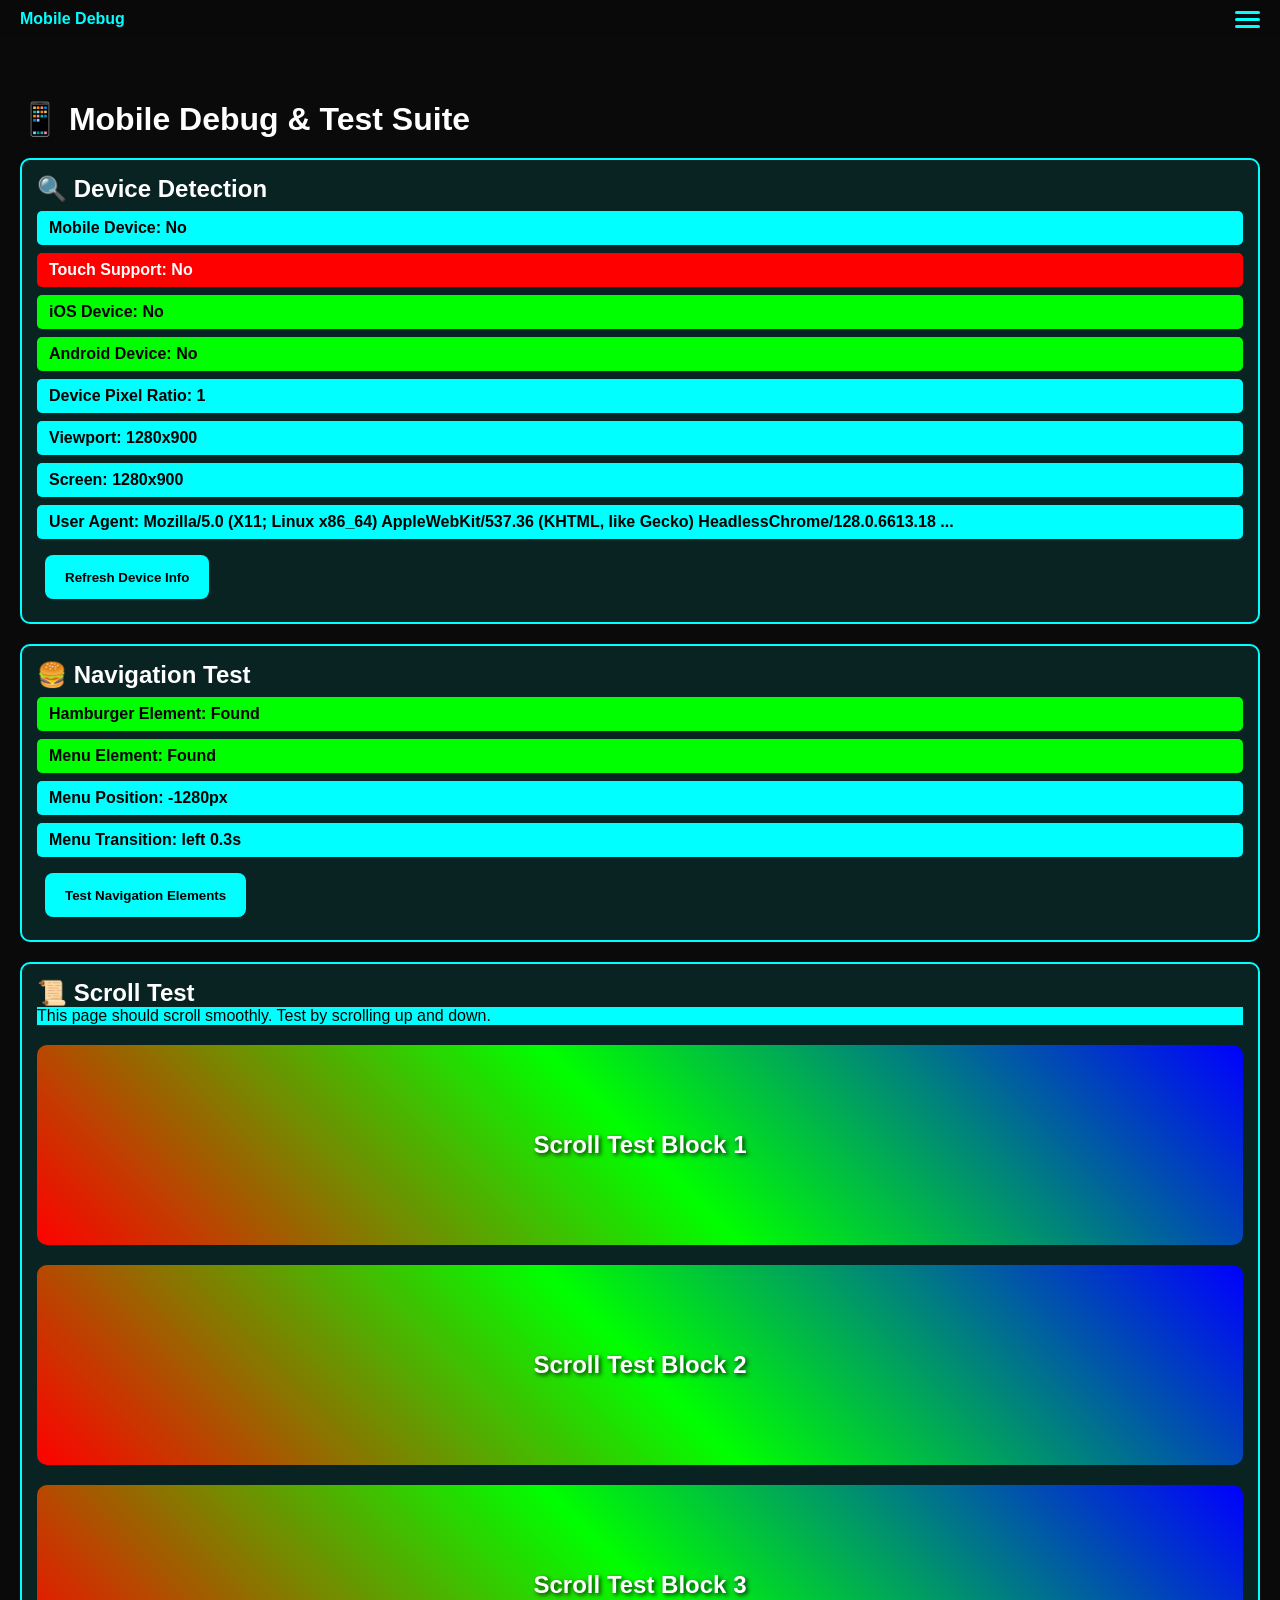
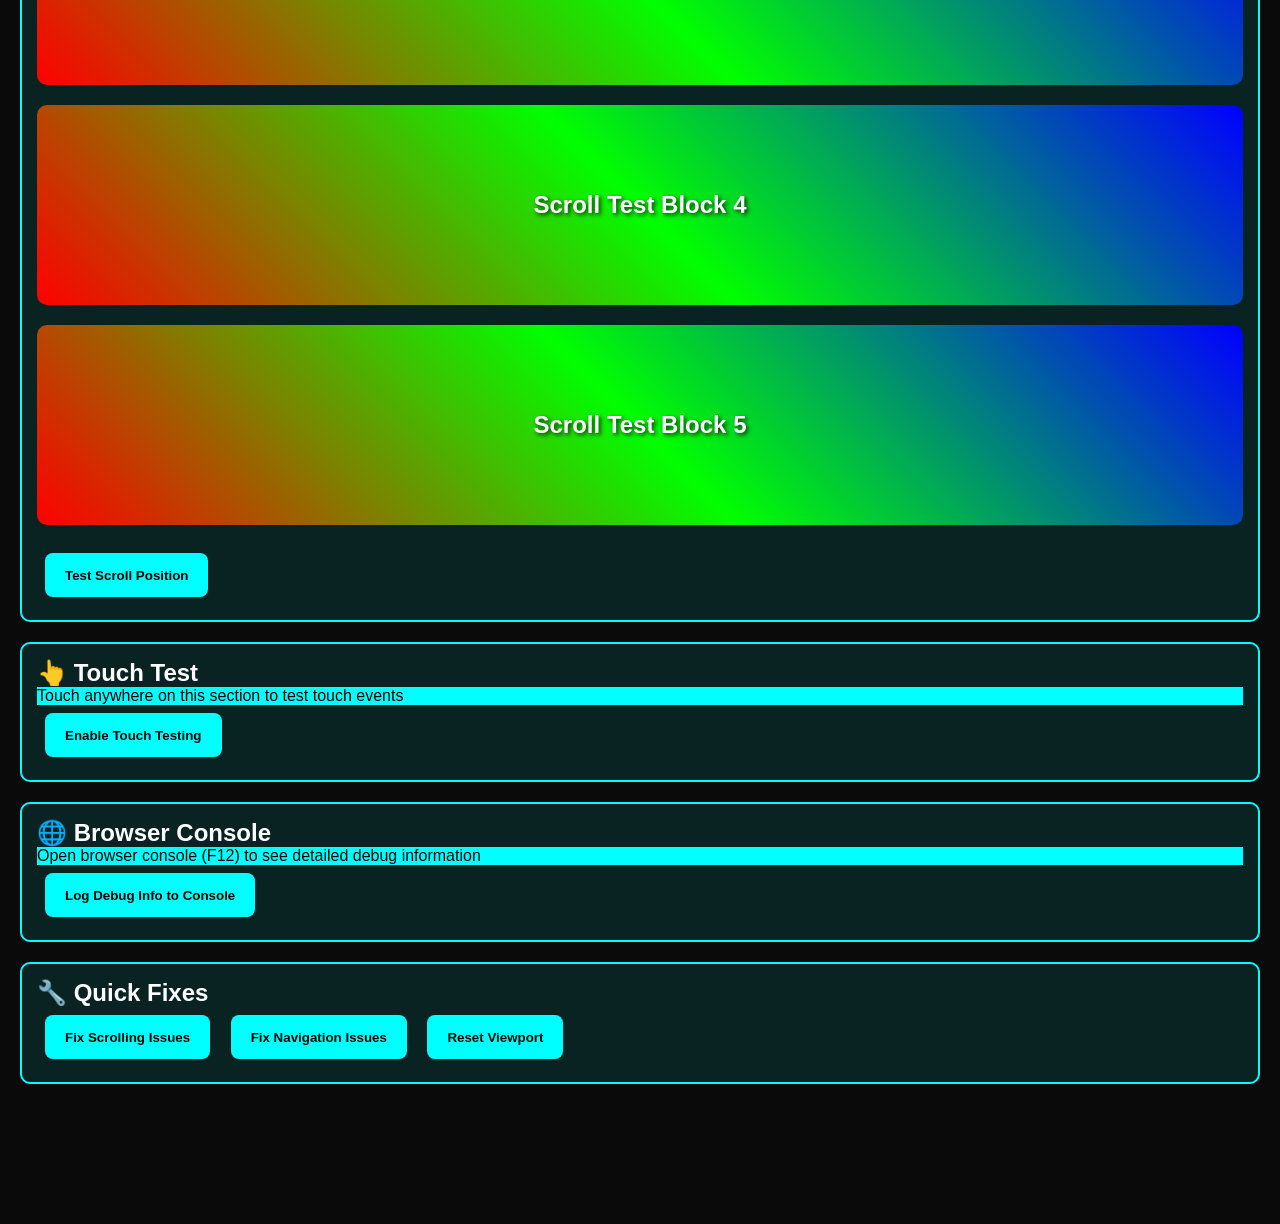
<file: mobile_debug.html>
<!DOCTYPE html>
<html lang="en">
<head>
    <meta charset="UTF-8">
    <meta name="viewport" content="width=device-width, initial-scale=1.0">
    <title>Mobile Debug - Sameer Portfolio</title>
    <style>
        * {
            margin: 0;
            padding: 0;
            box-sizing: border-box;
        }
        
        body {
            font-family: Arial, sans-serif;
            background: #0a0a0a;
            color: #fff;
            padding: 20px;
            overflow-y: auto;
            -webkit-overflow-scrolling: touch;
        }
        
        .debug-section {
            margin: 20px 0;
            padding: 15px;
            border: 2px solid #00ffff;
            border-radius: 10px;
            background: rgba(0, 255, 255, 0.1);
        }
        
        .status {
            padding: 8px 12px;
            border-radius: 5px;
            margin: 8px 0;
            font-weight: bold;
        }
        
        .pass { background: #00ff00; color: #000; }
        .fail { background: #ff0000; color: #fff; }
        .info { background: #00ffff; color: #000; }
        .warning { background: #ffaa00; color: #000; }
        
        button {
            background: #00ffff;
            color: #000;
            border: none;
            padding: 12px 20px;
            border-radius: 8px;
            margin: 8px;
            cursor: pointer;
            font-weight: bold;
            min-height: 44px;
            min-width: 120px;
        }
        
        button:active {
            background: #00cccc;
        }
        
        .test-nav {
            position: fixed;
            top: 0;
            left: 0;
            right: 0;
            background: rgba(10, 10, 10, 0.95);
            padding: 10px 20px;
            display: flex;
            justify-content: space-between;
            align-items: center;
            z-index: 1000;
            backdrop-filter: blur(10px);
        }
        
        .hamburger {
            display: flex;
            flex-direction: column;
            cursor: pointer;
            gap: 4px;
        }
        
        .hamburger span {
            width: 25px;
            height: 3px;
            background: #00ffff;
            transition: 0.3s;
            border-radius: 2px;
        }
        
        .hamburger.active span:nth-child(1) {
            transform: rotate(-45deg) translate(-5px, 6px);
        }
        
        .hamburger.active span:nth-child(2) {
            opacity: 0;
        }
        
        .hamburger.active span:nth-child(3) {
            transform: rotate(45deg) translate(-5px, -6px);
        }
        
        .test-menu {
            position: fixed;
            top: 0;
            left: -100%;
            width: 100%;
            height: 100vh;
            background: rgba(10, 10, 10, 0.95);
            backdrop-filter: blur(20px);
            display: flex;
            flex-direction: column;
            justify-content: center;
            align-items: center;
            gap: 20px;
            transition: left 0.3s ease;
            z-index: 999;
        }
        
        .test-menu.active {
            left: 0;
        }
        
        .test-menu a {
            color: #00ffff;
            text-decoration: none;
            font-size: 1.2rem;
            padding: 10px 20px;
            border: 1px solid #00ffff;
            border-radius: 8px;
            background: rgba(0, 255, 255, 0.1);
        }
        
        .content {
            margin-top: 80px;
            padding-bottom: 100px;
        }
        
        .scroll-test {
            height: 200px;
            background: linear-gradient(45deg, #ff0000, #00ff00, #0000ff);
            margin: 20px 0;
            border-radius: 10px;
            display: flex;
            align-items: center;
            justify-content: center;
            font-size: 1.5rem;
            font-weight: bold;
            color: white;
            text-shadow: 2px 2px 4px rgba(0,0,0,0.8);
        }
    </style>
</head>
<body>
    <!-- Test Navigation -->
    <div class="test-nav">
        <div style="color: #00ffff; font-weight: bold;">Mobile Debug</div>
        <div class="hamburger" onclick="toggleMenu()">
            <span></span>
            <span></span>
            <span></span>
        </div>
    </div>
    
    <!-- Test Menu -->
    <div class="test-menu" id="testMenu">
        <a href="/" onclick="closeMenu()">← Back to Portfolio</a>
        <a href="#device" onclick="closeMenu()">Device Info</a>
        <a href="#scroll" onclick="closeMenu()">Scroll Test</a>
        <a href="#touch" onclick="closeMenu()">Touch Test</a>
        <a href="#nav" onclick="closeMenu()">Navigation Test</a>
    </div>
    
    <div class="content">
        <h1>📱 Mobile Debug & Test Suite</h1>
        
        <div class="debug-section" id="device">
            <h2>🔍 Device Detection</h2>
            <div id="device-info">Loading...</div>
            <button onclick="refreshDeviceInfo()">Refresh Device Info</button>
        </div>
        
        <div class="debug-section" id="nav">
            <h2>🍔 Navigation Test</h2>
            <div id="nav-info">
                <div class="info">Test the hamburger menu above ↑</div>
                <div class="info">It should slide in from the left</div>
                <div class="info">Click outside or on links to close</div>
            </div>
            <button onclick="testNavigation()">Test Navigation Elements</button>
        </div>
        
        <div class="debug-section" id="scroll">
            <h2>📜 Scroll Test</h2>
            <div class="info">This page should scroll smoothly. Test by scrolling up and down.</div>
            
            <div class="scroll-test">Scroll Test Block 1</div>
            <div class="scroll-test">Scroll Test Block 2</div>
            <div class="scroll-test">Scroll Test Block 3</div>
            <div class="scroll-test">Scroll Test Block 4</div>
            <div class="scroll-test">Scroll Test Block 5</div>
            
            <button onclick="testScrolling()">Test Scroll Position</button>
            <div id="scroll-info"></div>
        </div>
        
        <div class="debug-section" id="touch">
            <h2>👆 Touch Test</h2>
            <div id="touch-info">
                <div class="info">Touch anywhere on this section to test touch events</div>
            </div>
            <button onclick="enableTouchTest()">Enable Touch Testing</button>
        </div>
        
        <div class="debug-section">
            <h2>🌐 Browser Console</h2>
            <div class="info">Open browser console (F12) to see detailed debug information</div>
            <button onclick="logDebugInfo()">Log Debug Info to Console</button>
        </div>
        
        <div class="debug-section">
            <h2>🔧 Quick Fixes</h2>
            <button onclick="fixScrolling()">Fix Scrolling Issues</button>
            <button onclick="fixNavigation()">Fix Navigation Issues</button>
            <button onclick="resetViewport()">Reset Viewport</button>
        </div>
    </div>

    <script>
        // Global variables
        let touchTestEnabled = false;
        
        // Initialize debug page
        function initDebug() {
            console.log('🔧 Mobile Debug Page Initialized');
            refreshDeviceInfo();
            testNavigation();
            
            // Set viewport height
            const vh = window.innerHeight * 0.01;
            document.documentElement.style.setProperty('--vh', `${vh}px`);
        }
        
        // Toggle hamburger menu
        function toggleMenu() {
            const hamburger = document.querySelector('.hamburger');
            const menu = document.getElementById('testMenu');
            
            hamburger.classList.toggle('active');
            menu.classList.toggle('active');
            
            console.log('Menu toggled:', {
                hamburgerActive: hamburger.classList.contains('active'),
                menuActive: menu.classList.contains('active')
            });
        }
        
        // Close menu
        function closeMenu() {
            const hamburger = document.querySelector('.hamburger');
            const menu = document.getElementById('testMenu');
            
            hamburger.classList.remove('active');
            menu.classList.remove('active');
        }
        
        // Device detection
        function refreshDeviceInfo() {
            const isMobile = /Android|webOS|iPhone|iPad|iPod|BlackBerry|IEMobile|Opera Mini/i.test(navigator.userAgent);
            const isTouch = 'ontouchstart' in window || navigator.maxTouchPoints > 0;
            const devicePixelRatio = window.devicePixelRatio || 1;
            const isIOS = /iPad|iPhone|iPod/.test(navigator.userAgent);
            const isAndroid = /Android/i.test(navigator.userAgent);
            
            const info = `
                <div class="status ${isMobile ? 'pass' : 'info'}">Mobile Device: ${isMobile ? 'Yes' : 'No'}</div>
                <div class="status ${isTouch ? 'pass' : 'fail'}">Touch Support: ${isTouch ? 'Yes' : 'No'}</div>
                <div class="status ${isIOS ? 'info' : 'pass'}">iOS Device: ${isIOS ? 'Yes' : 'No'}</div>
                <div class="status ${isAndroid ? 'info' : 'pass'}">Android Device: ${isAndroid ? 'Yes' : 'No'}</div>
                <div class="status info">Device Pixel Ratio: ${devicePixelRatio}</div>
                <div class="status info">Viewport: ${window.innerWidth}x${window.innerHeight}</div>
                <div class="status info">Screen: ${screen.width}x${screen.height}</div>
                <div class="status info">User Agent: ${navigator.userAgent.substring(0, 100)}...</div>
            `;
            
            document.getElementById('device-info').innerHTML = info;
        }
        
        // Test navigation elements
        function testNavigation() {
            const hamburger = document.querySelector('.hamburger');
            const menu = document.getElementById('testMenu');
            
            const navInfo = `
                <div class="status ${hamburger ? 'pass' : 'fail'}">Hamburger Element: ${hamburger ? 'Found' : 'Missing'}</div>
                <div class="status ${menu ? 'pass' : 'fail'}">Menu Element: ${menu ? 'Found' : 'Missing'}</div>
                <div class="status info">Menu Position: ${menu ? getComputedStyle(menu).left : 'N/A'}</div>
                <div class="status info">Menu Transition: ${menu ? getComputedStyle(menu).transition : 'N/A'}</div>
            `;
            
            document.getElementById('nav-info').innerHTML = navInfo;
        }
        
        // Test scrolling
        function testScrolling() {
            const scrollTop = window.pageYOffset || document.documentElement.scrollTop;
            const scrollHeight = document.documentElement.scrollHeight;
            const clientHeight = document.documentElement.clientHeight;
            
            const scrollInfo = `
                <div class="status info">Current Scroll Position: ${scrollTop}px</div>
                <div class="status info">Total Page Height: ${scrollHeight}px</div>
                <div class="status info">Viewport Height: ${clientHeight}px</div>
                <div class="status ${scrollTop > 0 ? 'pass' : 'warning'}">Scrolling: ${scrollTop > 0 ? 'Working' : 'Test by scrolling'}</div>
            `;
            
            document.getElementById('scroll-info').innerHTML = scrollInfo;
        }
        
        // Enable touch testing
        function enableTouchTest() {
            if (touchTestEnabled) return;
            
            touchTestEnabled = true;
            const touchSection = document.getElementById('touch');
            
            touchSection.addEventListener('touchstart', function(e) {
                const touch = e.touches[0];
                const info = `
                    <div class="status pass">Touch Detected!</div>
                    <div class="status info">Touch X: ${touch.clientX}</div>
                    <div class="status info">Touch Y: ${touch.clientY}</div>
                    <div class="status info">Touches Count: ${e.touches.length}</div>
                `;
                document.getElementById('touch-info').innerHTML = info;
            });
            
            document.getElementById('touch-info').innerHTML = '<div class="status info">Touch testing enabled. Touch this section.</div>';
        }
        
        // Log debug info
        function logDebugInfo() {
            console.log('🔧 MOBILE DEBUG INFORMATION:');
            console.log('Device:', {
                userAgent: navigator.userAgent,
                isMobile: /Android|webOS|iPhone|iPad|iPod|BlackBerry|IEMobile|Opera Mini/i.test(navigator.userAgent),
                isTouch: 'ontouchstart' in window,
                viewport: { width: window.innerWidth, height: window.innerHeight },
                screen: { width: screen.width, height: screen.height },
                pixelRatio: window.devicePixelRatio
            });
            
            console.log('Navigation Elements:', {
                hamburger: !!document.querySelector('.hamburger'),
                menu: !!document.getElementById('testMenu'),
                menuPosition: document.getElementById('testMenu') ? getComputedStyle(document.getElementById('testMenu')).left : 'N/A'
            });
            
            console.log('Scroll Info:', {
                scrollTop: window.pageYOffset,
                scrollHeight: document.documentElement.scrollHeight,
                clientHeight: document.documentElement.clientHeight
            });
        }
        
        // Quick fixes
        function fixScrolling() {
            document.body.style.overflowY = 'auto';
            document.body.style.webkitOverflowScrolling = 'touch';
            document.documentElement.style.overflowY = 'auto';
            alert('Applied scrolling fixes!');
        }
        
        function fixNavigation() {
            const menu = document.getElementById('testMenu');
            if (menu) {
                menu.style.transition = 'left 0.3s ease';
                menu.style.zIndex = '999';
            }
            alert('Applied navigation fixes!');
        }
        
        function resetViewport() {
            const vh = window.innerHeight * 0.01;
            document.documentElement.style.setProperty('--vh', `${vh}px`);
            window.scrollTo(0, 0);
            alert('Viewport reset!');
        }
        
        // Event listeners
        document.addEventListener('DOMContentLoaded', initDebug);
        
        // Close menu when clicking outside
        document.addEventListener('click', function(e) {
            const hamburger = document.querySelector('.hamburger');
            const menu = document.getElementById('testMenu');
            
            if (!hamburger.contains(e.target) && !menu.contains(e.target)) {
                closeMenu();
            }
        });
        
        // Handle orientation changes
        window.addEventListener('orientationchange', function() {
            setTimeout(function() {
                const vh = window.innerHeight * 0.01;
                document.documentElement.style.setProperty('--vh', `${vh}px`);
                refreshDeviceInfo();
            }, 500);
        });
        
        // Handle resize
        window.addEventListener('resize', function() {
            const vh = window.innerHeight * 0.01;
            document.documentElement.style.setProperty('--vh', `${vh}px`);
        });
        
        // Scroll test
        window.addEventListener('scroll', function() {
            if (document.getElementById('scroll-info').innerHTML) {
                testScrolling();
            }
        });
    </script>
</body>
</html>
</file>
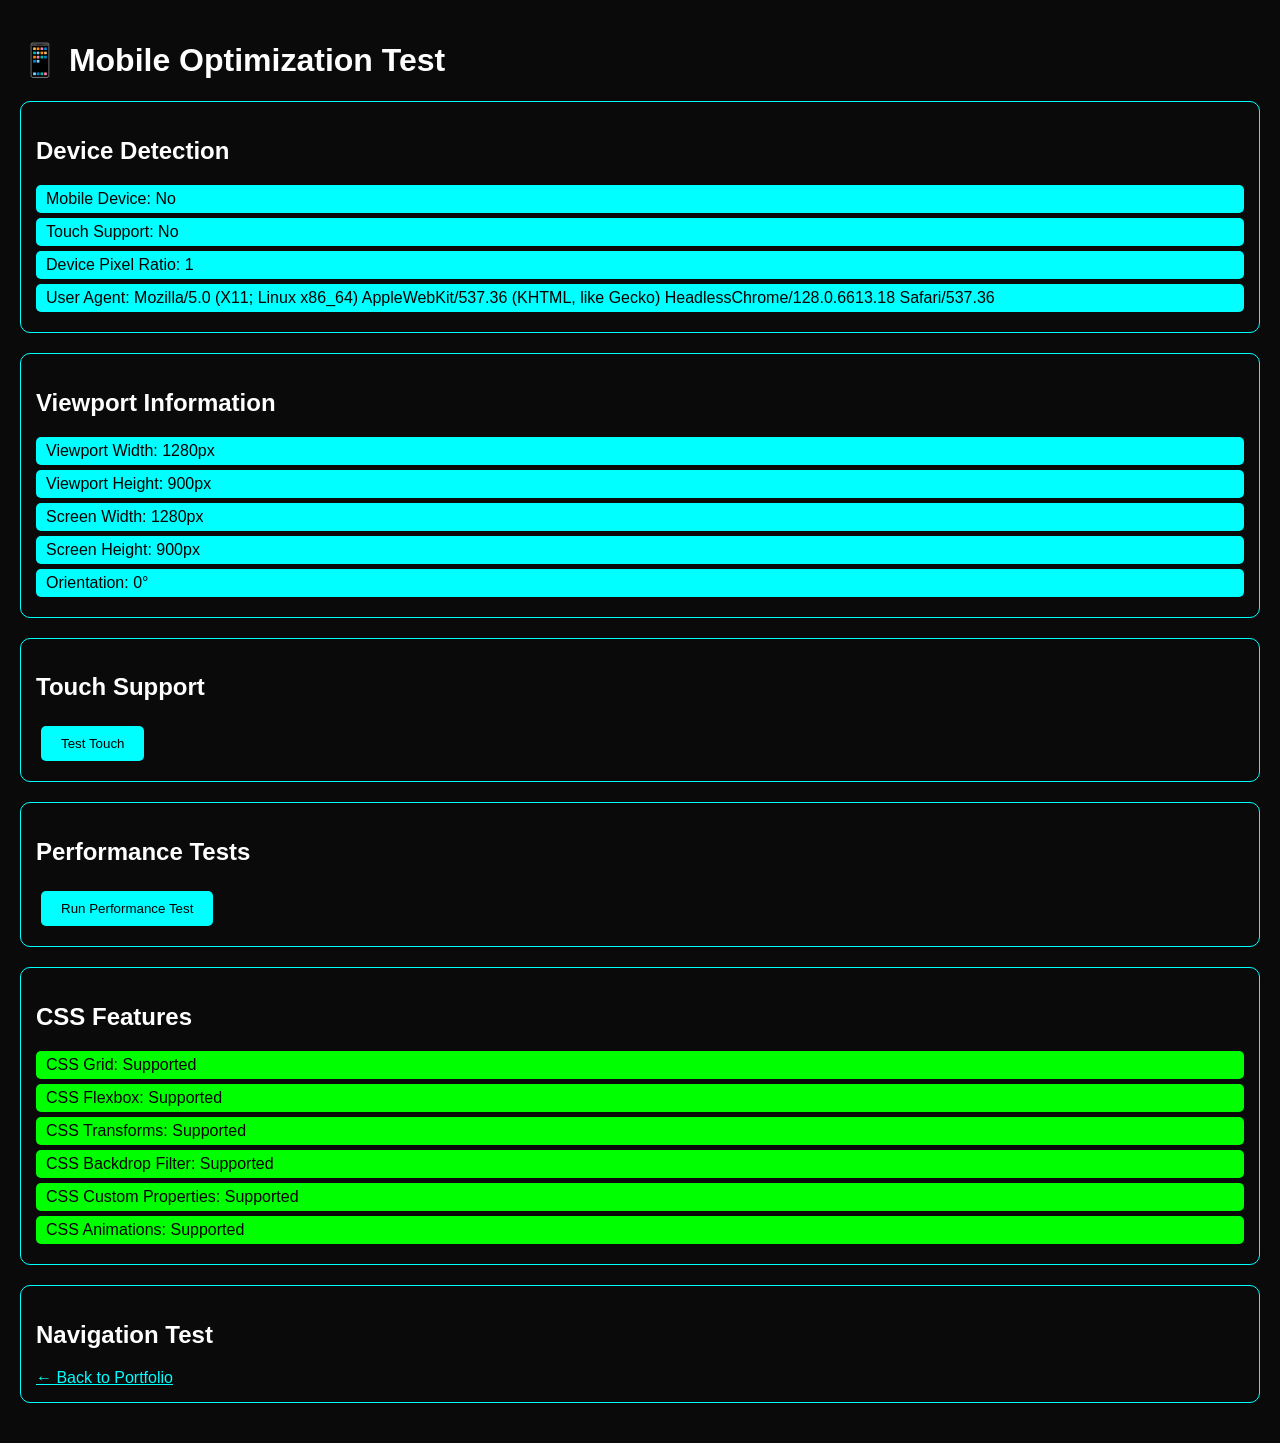
<file: mobile_test.html>
<!DOCTYPE html>
<html lang="en">
<head>
    <meta charset="UTF-8">
    <meta name="viewport" content="width=device-width, initial-scale=1.0">
    <title>Mobile Test - Sameer Portfolio</title>
    <style>
        body {
            font-family: Arial, sans-serif;
            margin: 0;
            padding: 20px;
            background: #0a0a0a;
            color: #fff;
        }
        .test-section {
            margin: 20px 0;
            padding: 15px;
            border: 1px solid #00ffff;
            border-radius: 10px;
        }
        .status {
            padding: 5px 10px;
            border-radius: 5px;
            margin: 5px 0;
        }
        .pass { background: #00ff00; color: #000; }
        .fail { background: #ff0000; color: #fff; }
        .info { background: #00ffff; color: #000; }
        button {
            background: #00ffff;
            color: #000;
            border: none;
            padding: 10px 20px;
            border-radius: 5px;
            margin: 5px;
            cursor: pointer;
        }
    </style>
</head>
<body>
    <h1>📱 Mobile Optimization Test</h1>
    
    <div class="test-section">
        <h2>Device Detection</h2>
        <div id="device-info"></div>
    </div>
    
    <div class="test-section">
        <h2>Viewport Information</h2>
        <div id="viewport-info"></div>
    </div>
    
    <div class="test-section">
        <h2>Touch Support</h2>
        <div id="touch-info"></div>
        <button onclick="testTouch()">Test Touch</button>
    </div>
    
    <div class="test-section">
        <h2>Performance Tests</h2>
        <div id="performance-info"></div>
        <button onclick="testPerformance()">Run Performance Test</button>
    </div>
    
    <div class="test-section">
        <h2>CSS Features</h2>
        <div id="css-info"></div>
    </div>
    
    <div class="test-section">
        <h2>Navigation Test</h2>
        <a href="/" style="color: #00ffff;">← Back to Portfolio</a>
    </div>

    <script>
        // Device Detection
        function detectDevice() {
            const isMobile = /Android|webOS|iPhone|iPad|iPod|BlackBerry|IEMobile|Opera Mini/i.test(navigator.userAgent);
            const isTouch = 'ontouchstart' in window || navigator.maxTouchPoints > 0;
            const devicePixelRatio = window.devicePixelRatio || 1;
            
            document.getElementById('device-info').innerHTML = `
                <div class="status ${isMobile ? 'pass' : 'info'}">Mobile Device: ${isMobile ? 'Yes' : 'No'}</div>
                <div class="status ${isTouch ? 'pass' : 'info'}">Touch Support: ${isTouch ? 'Yes' : 'No'}</div>
                <div class="status info">Device Pixel Ratio: ${devicePixelRatio}</div>
                <div class="status info">User Agent: ${navigator.userAgent}</div>
            `;
        }
        
        // Viewport Information
        function getViewportInfo() {
            const vw = Math.max(document.documentElement.clientWidth || 0, window.innerWidth || 0);
            const vh = Math.max(document.documentElement.clientHeight || 0, window.innerHeight || 0);
            const orientation = screen.orientation ? screen.orientation.angle : 'unknown';
            
            document.getElementById('viewport-info').innerHTML = `
                <div class="status info">Viewport Width: ${vw}px</div>
                <div class="status info">Viewport Height: ${vh}px</div>
                <div class="status info">Screen Width: ${screen.width}px</div>
                <div class="status info">Screen Height: ${screen.height}px</div>
                <div class="status info">Orientation: ${orientation}°</div>
            `;
        }
        
        // Touch Test
        function testTouch() {
            const touchInfo = document.getElementById('touch-info');
            touchInfo.innerHTML += '<div class="status info">Touch test initiated...</div>';
            
            document.addEventListener('touchstart', function(e) {
                touchInfo.innerHTML += `<div class="status pass">Touch detected at: ${e.touches[0].clientX}, ${e.touches[0].clientY}</div>`;
            }, { once: true });
        }
        
        // Performance Test
        function testPerformance() {
            const start = performance.now();
            
            // Simulate some work
            for (let i = 0; i < 100000; i++) {
                Math.random();
            }
            
            const end = performance.now();
            const duration = end - start;
            
            document.getElementById('performance-info').innerHTML = `
                <div class="status ${duration < 10 ? 'pass' : duration < 50 ? 'info' : 'fail'}">
                    Performance Test: ${duration.toFixed(2)}ms
                </div>
                <div class="status info">Memory: ${navigator.deviceMemory || 'Unknown'} GB</div>
                <div class="status info">Hardware Concurrency: ${navigator.hardwareConcurrency || 'Unknown'}</div>
            `;
        }
        
        // CSS Features Test
        function testCSSFeatures() {
            const features = {
                'CSS Grid': CSS.supports('display', 'grid'),
                'CSS Flexbox': CSS.supports('display', 'flex'),
                'CSS Transforms': CSS.supports('transform', 'translateZ(0)'),
                'CSS Backdrop Filter': CSS.supports('backdrop-filter', 'blur(10px)'),
                'CSS Custom Properties': CSS.supports('color', 'var(--test)'),
                'CSS Animations': CSS.supports('animation-name', 'test')
            };
            
            let html = '';
            for (const [feature, supported] of Object.entries(features)) {
                html += `<div class="status ${supported ? 'pass' : 'fail'}">${feature}: ${supported ? 'Supported' : 'Not Supported'}</div>`;
            }
            
            document.getElementById('css-info').innerHTML = html;
        }
        
        // Initialize tests
        detectDevice();
        getViewportInfo();
        testCSSFeatures();
        
        // Update viewport info on resize
        window.addEventListener('resize', getViewportInfo);
        window.addEventListener('orientationchange', () => {
            setTimeout(getViewportInfo, 100);
        });
    </script>
</body>
</html>
</file>
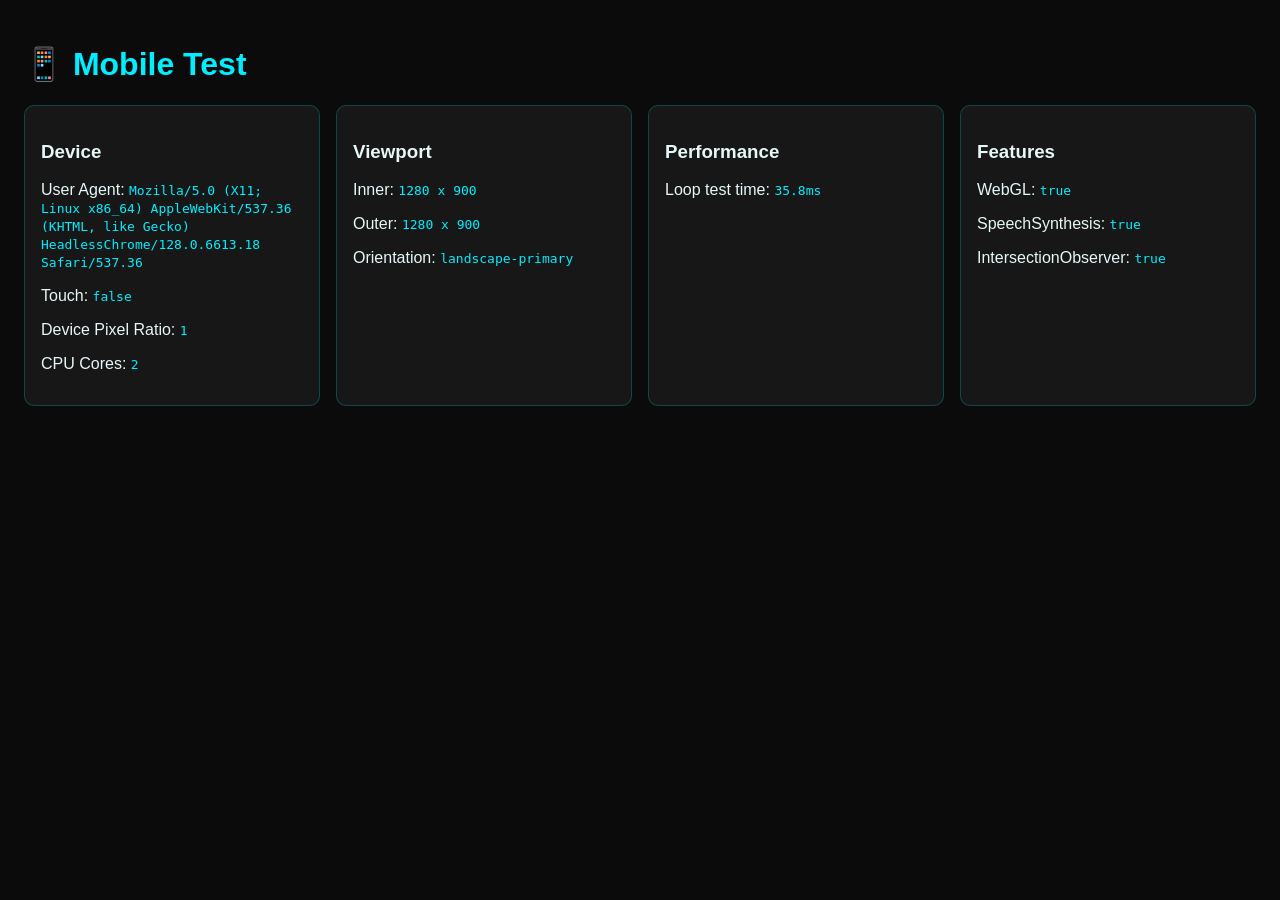
<file: templates/mobile_test.html>
<!DOCTYPE html>
<html lang="en">
<head>
  <meta charset="UTF-8">
  <meta name="viewport" content="width=device-width, initial-scale=1.0">
  <title>Mobile Test</title>
  <style>
    body { font-family: Arial, sans-serif; background:#0b0b0b; color:#e6f7f7; padding: 1rem; }
    h1 { color:#0ef; }
    .grid { display:grid; grid-template-columns: repeat(auto-fit,minmax(260px,1fr)); gap:1rem; }
    .card { background:rgba(255,255,255,0.05); border:1px solid rgba(0,255,255,0.2); border-radius:10px; padding:1rem; }
    code { color:#0ef; }
  </style>
</head>
<body>
  <h1>📱 Mobile Test</h1>
  <div class="grid">
    <div class="card">
      <h3>Device</h3>
      <div id="device"></div>
    </div>
    <div class="card">
      <h3>Viewport</h3>
      <div id="viewport"></div>
    </div>
    <div class="card">
      <h3>Performance</h3>
      <div id="perf"></div>
    </div>
    <div class="card">
      <h3>Features</h3>
      <div id="features"></div>
    </div>
  </div>
  <script>
    function set(id, html){ document.getElementById(id).innerHTML = html; }

    const isTouch = 'ontouchstart' in window || navigator.maxTouchPoints > 0;
    const dpr = window.devicePixelRatio || 1;
    const cores = navigator.hardwareConcurrency || 'N/A';

    set('device', `
      <p>User Agent: <code>${navigator.userAgent}</code></p>
      <p>Touch: <code>${isTouch}</code></p>
      <p>Device Pixel Ratio: <code>${dpr}</code></p>
      <p>CPU Cores: <code>${cores}</code></p>
    `);

    function updateViewport(){
      set('viewport', `
        <p>Inner: <code>${window.innerWidth} x ${window.innerHeight}</code></p>
        <p>Outer: <code>${window.outerWidth} x ${window.outerHeight}</code></p>
        <p>Orientation: <code>${screen.orientation?.type || 'N/A'}</code></p>
      `);
    }
    updateViewport();
    window.addEventListener('resize', updateViewport);

    const t0 = performance.now();
    let s = 0; for (let i=0;i<1e6;i++) s += Math.sqrt(i);
    const t1 = performance.now();
    set('perf', `<p>Loop test time: <code>${(t1-t0).toFixed(1)}ms</code></p>`);

    set('features', `
      <p>WebGL: <code>${!!window.WebGLRenderingContext}</code></p>
      <p>SpeechSynthesis: <code>${'speechSynthesis' in window}</code></p>
      <p>IntersectionObserver: <code>${'IntersectionObserver' in window}</code></p>
    `);
  </script>
</body>
</html>
</file>
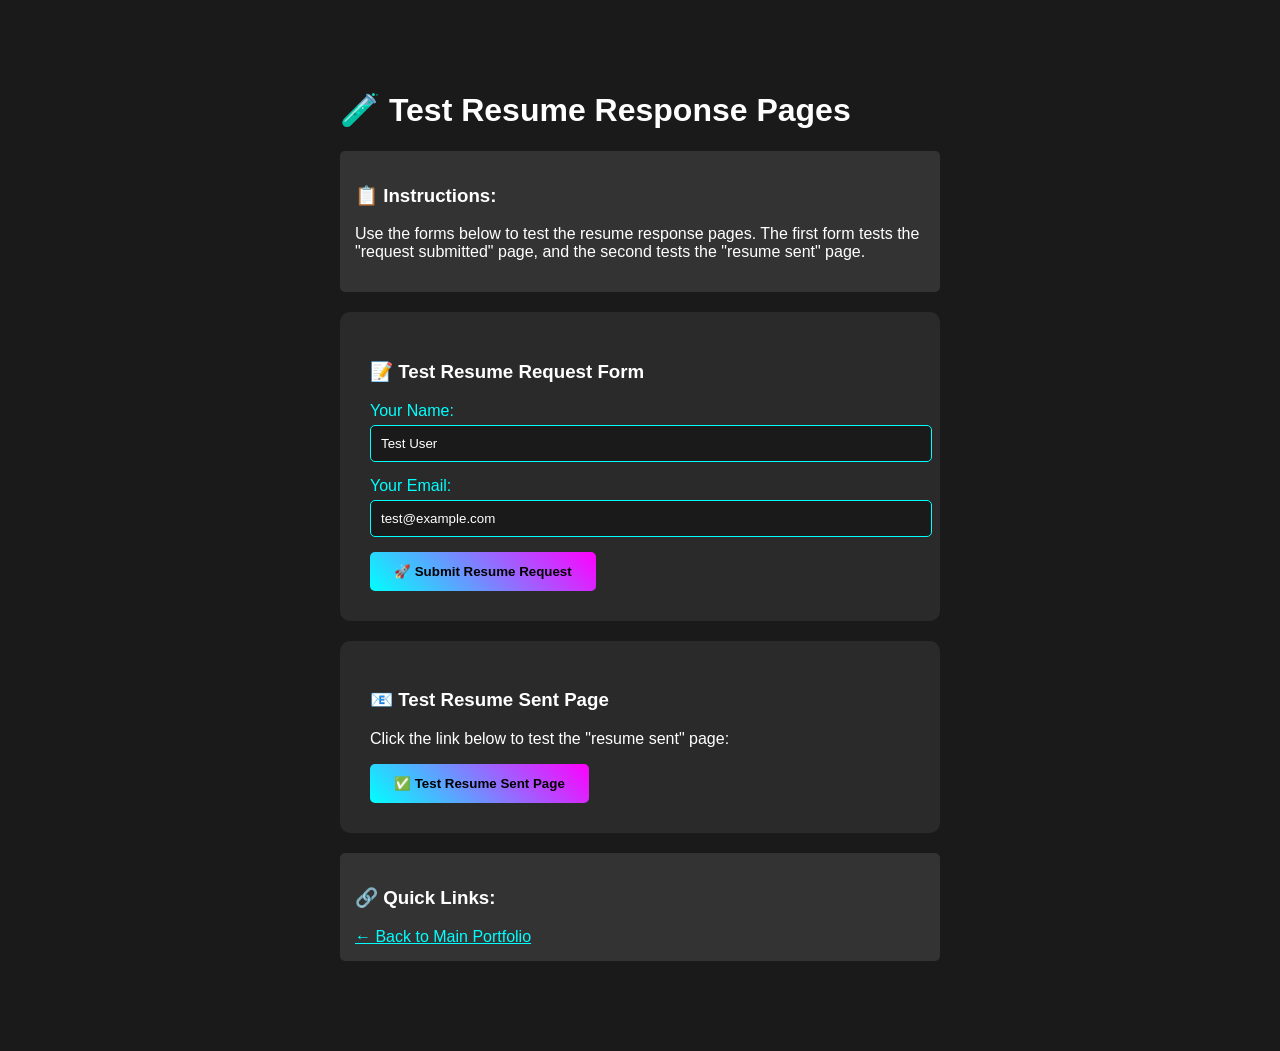
<file: templates/test_resume.html>
<!DOCTYPE html>
<html lang="en">
<head>
    <meta charset="UTF-8">
    <meta name="viewport" content="width=device-width, initial-scale=1.0">
    <title>Test Resume Pages</title>
    <style>
        body {
            font-family: Arial, sans-serif;
            max-width: 600px;
            margin: 50px auto;
            padding: 20px;
            background: #1a1a1a;
            color: white;
        }
        .test-form {
            background: #2a2a2a;
            padding: 30px;
            border-radius: 10px;
            margin-bottom: 20px;
        }
        .form-group {
            margin-bottom: 15px;
        }
        label {
            display: block;
            margin-bottom: 5px;
            color: #00ffff;
        }
        input {
            width: 100%;
            padding: 10px;
            border: 1px solid #00ffff;
            border-radius: 5px;
            background: #1a1a1a;
            color: white;
        }
        button {
            background: linear-gradient(45deg, #00ffff, #ff00ff);
            color: black;
            padding: 12px 24px;
            border: none;
            border-radius: 5px;
            cursor: pointer;
            font-weight: bold;
            margin-right: 10px;
        }
        button:hover {
            transform: translateY(-2px);
        }
        .info {
            background: #333;
            padding: 15px;
            border-radius: 5px;
            margin-bottom: 20px;
        }
    </style>
</head>
<body>
    <h1>🧪 Test Resume Response Pages</h1>
    
    <div class="info">
        <h3>📋 Instructions:</h3>
        <p>Use the forms below to test the resume response pages. The first form tests the "request submitted" page, and the second tests the "resume sent" page.</p>
    </div>
    
    <div class="test-form">
        <h3>📝 Test Resume Request Form</h3>
        <form action="/request_resume" method="POST">
            <div class="form-group">
                <label for="name">Your Name:</label>
                <input type="text" id="name" name="name" value="Test User" required>
            </div>
            <div class="form-group">
                <label for="email">Your Email:</label>
                <input type="email" id="email" name="email" value="test@example.com" required>
            </div>
            <button type="submit">🚀 Submit Resume Request</button>
        </form>
    </div>
    
    <div class="test-form">
        <h3>📧 Test Resume Sent Page</h3>
        <p>Click the link below to test the "resume sent" page:</p>
        <a href="/approve_resume?email=test@example.com&name=Test%20User" style="text-decoration: none;">
            <button type="button">✅ Test Resume Sent Page</button>
        </a>
    </div>
    
    <div class="info">
        <h3>🔗 Quick Links:</h3>
        <a href="/" style="color: #00ffff;">← Back to Main Portfolio</a>
    </div>
</body>
</html>
</file>
